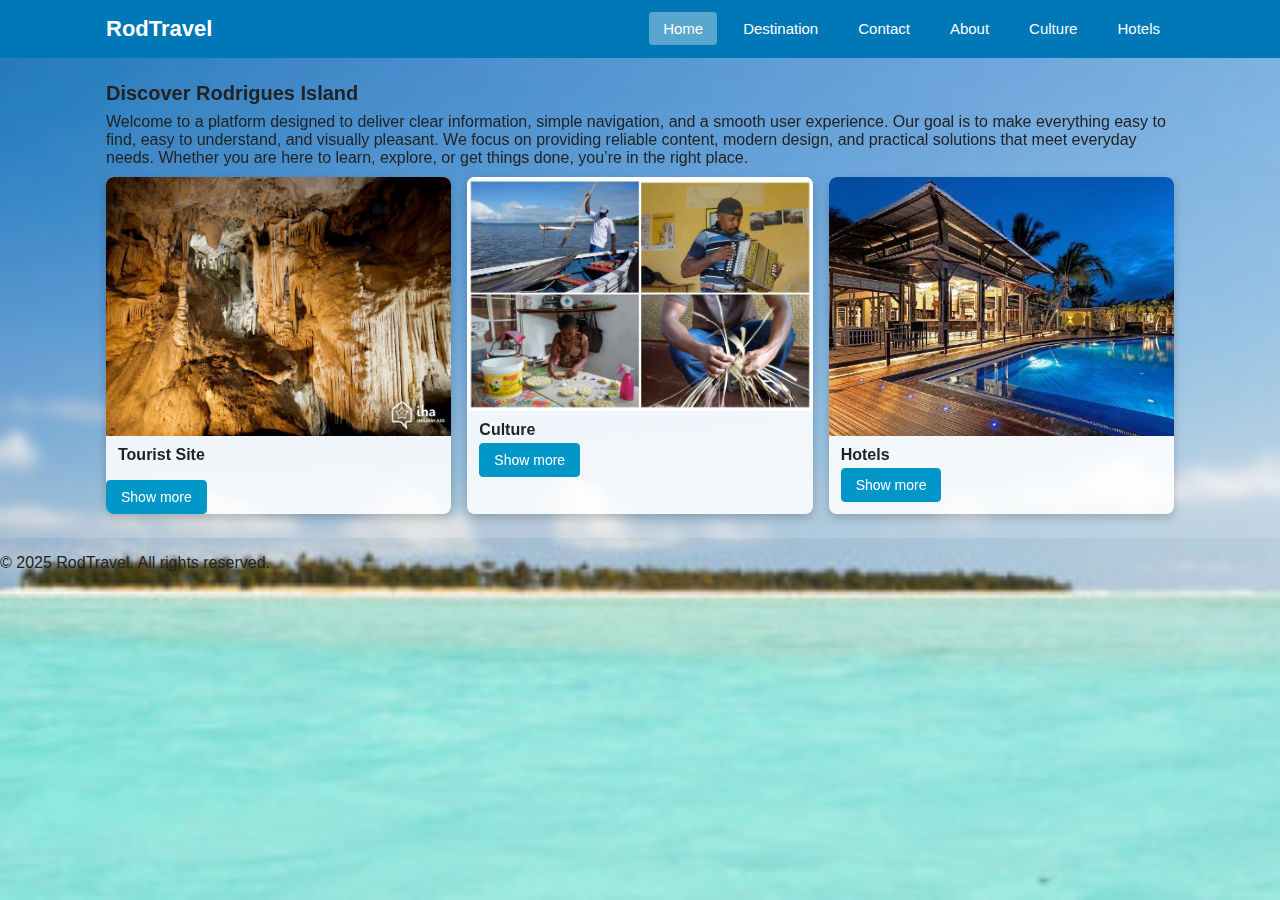
<file: index.html>
<!DOCTYPE html>
<html lang="en">
    <head>
    <meta charset="UTF-8">
    <title>RodTravel</title>
    <meta name="viewport" content="width=device-width, initial-scale=1.0">
    <link rel="stylesheet" href="style.css">
    </head>
    <body>
    <header class="site-header">
    <div class="container brand">
    
        <div class="site-title">RodTravel</div>
         <input type="checkbox" id="menu-toggle">
    <label for="menu-toggle" class="hamburger">&#9776;</label>
        <nav class="main-nav">
        <ul>
          <li><a href="index.html" class="nav-link nav-link--active">Home</a></li>
          <li><a href="destination.html" class="nav-link">Destination</a></li>
          <li><a href="Contact.html" class="nav-link">Contact</a></li>
          <li><a href="about.html" class="nav-link">About</a></li>
           <li><a href="culture.html" class="nav-link">Culture</a></li>
           <li><a href="hotels.html" class="nav-link">Hotels</a></li>
        </ul>
      </nav>
      
  </header>
  <main>
      <section class="section">
      <div class="container">
        <h1 class="section-title">Discover Rodrigues Island</h1>
      <article class="text">
    
        Welcome to a platform designed to deliver clear information, simple navigation, and a smooth user experience. Our goal is to make everything easy to find, easy to understand, and visually pleasant.
We focus on providing reliable content, modern design, and practical solutions that meet everyday needs. Whether you are here to learn, explore, or get things done, you’re in the right place.

      </article>
<div class="place-grid">
          <article class="place-card">
            <img src="images/Caverne-patate.jpeg" alt="tourist site illustration" />
            <div class="place-card-body">
              <h2 class="place-name">Tourist Site</h2>
            </div>
            <a href="destination.html" class="btn btn-primary">Show more</a>
          </article>

          <article class="place-card">
            <img src="images/culture.jpg" alt="culture illustration" />
            <div class="place-card-body">
              <h2 class="place-name">Culture</h2>
            <a href="culture.html" class="btn btn-primary">Show more</a>
            </div>
          </article>

          <article class="place-card">
            <img src="images/hotels.jpg" alt="Hotels illustration" />
            <div class="place-card-body">
              <h2 class="place-name">Hotels</h2>
             <a href="hotels.html" class="btn btn-primary">Show more</a>
            </div>
          </article>
</div>
      </div>
        
      
    </section>
  </main>
  <footer class="footer">
        <p>© 2025 RodTravel. All rights reserved.</p>
    </footer>
    </body>
</file>
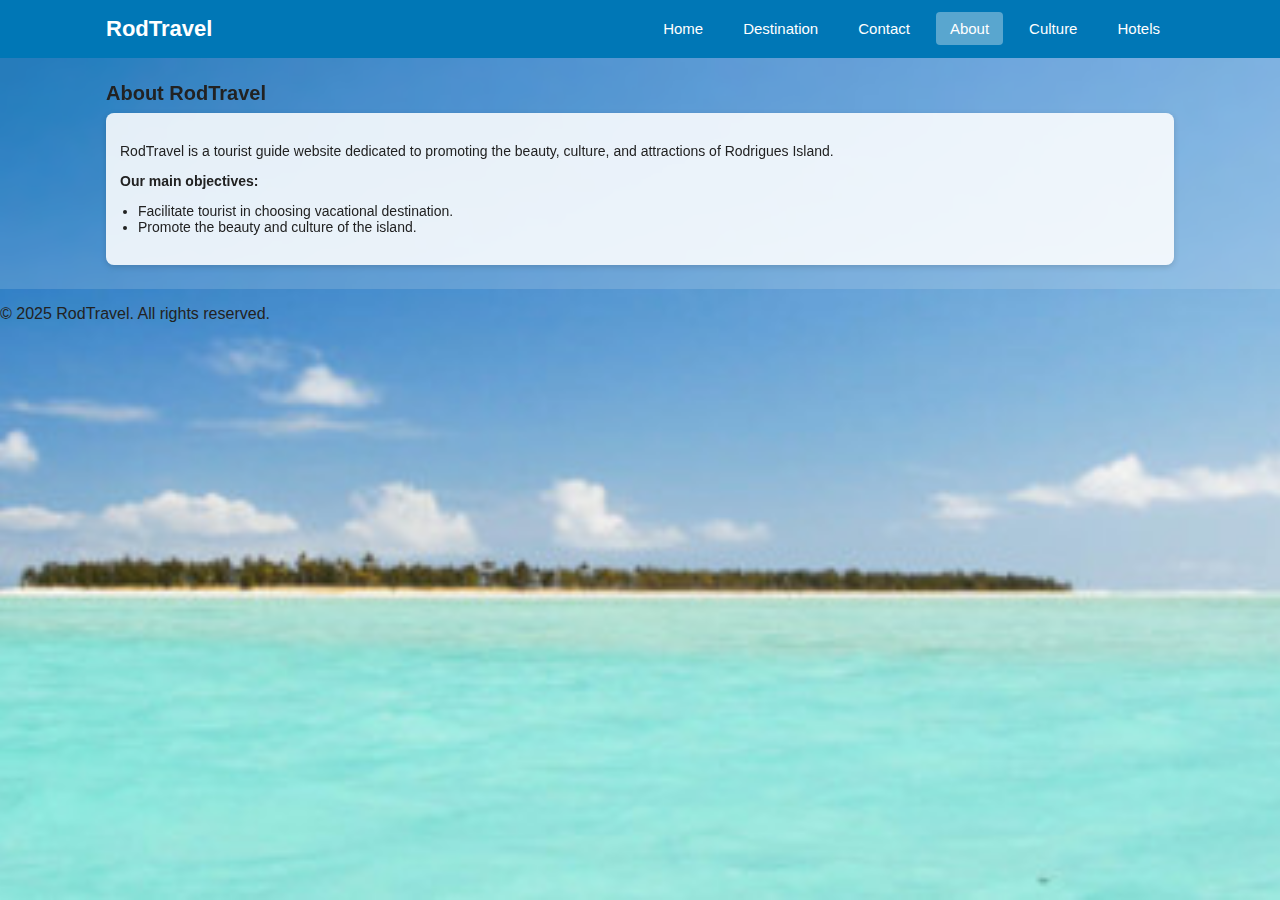
<file: about.html>
<!DOCTYPE html>
<html lang="en">
    <head>
    <meta charset="UTF-8">
    <title>RodTravel</title>
    <meta name="viewport" content="width=device-width, initial-scale=1.0">
    <link rel="stylesheet" href="style.css">
    </head>
    <body>
    <header class="site-header">
    <div class="container brand">
      
        <div class="site-title">RodTravel</div>
         <input type="checkbox" id="menu-toggle">
    <label for="menu-toggle" class="hamburger">&#9776;</label>
         <nav class="main-nav">
        <ul>
          <li><a href="index.html" class="nav-link nav-link">Home</a></li>
          <li><a href="destination.html" class="nav-link">Destination</a></li>
          <li><a href="Contact.html" class="nav-link">Contact</a></li>
          <li><a href="about.html" class="nav-link--active">About</a></li>
           <li><a href="culture.html" class="nav-link">Culture</a></li>
           <li><a href="hotels.html" class="nav-link">Hotels</a></li>
        </ul>
      </nav>
      
      
  </header>
   <main>
    <section class="section">
      <div class="container">
        <h1 class="section-title">About RodTravel</h1>
        <div class="about-box">
          <p>
            RodTravel is a tourist guide website dedicated to promoting the beauty, culture, and attractions of Rodrigues Island.
          </p>
          <p>
            <b>Our main objectives:</b>
          </p>
          <ul>
            <li>Facilitate tourist in choosing vacational destination.</li>
            <li>Promote the beauty and culture of the island.</li>
          </ul>
            </div>
      </div>
    </section>
  </main>

  <footer class="footer">
    <p>© 2025 RodTravel. All rights reserved.</p>
</footer>

</body>
</html>
</file>
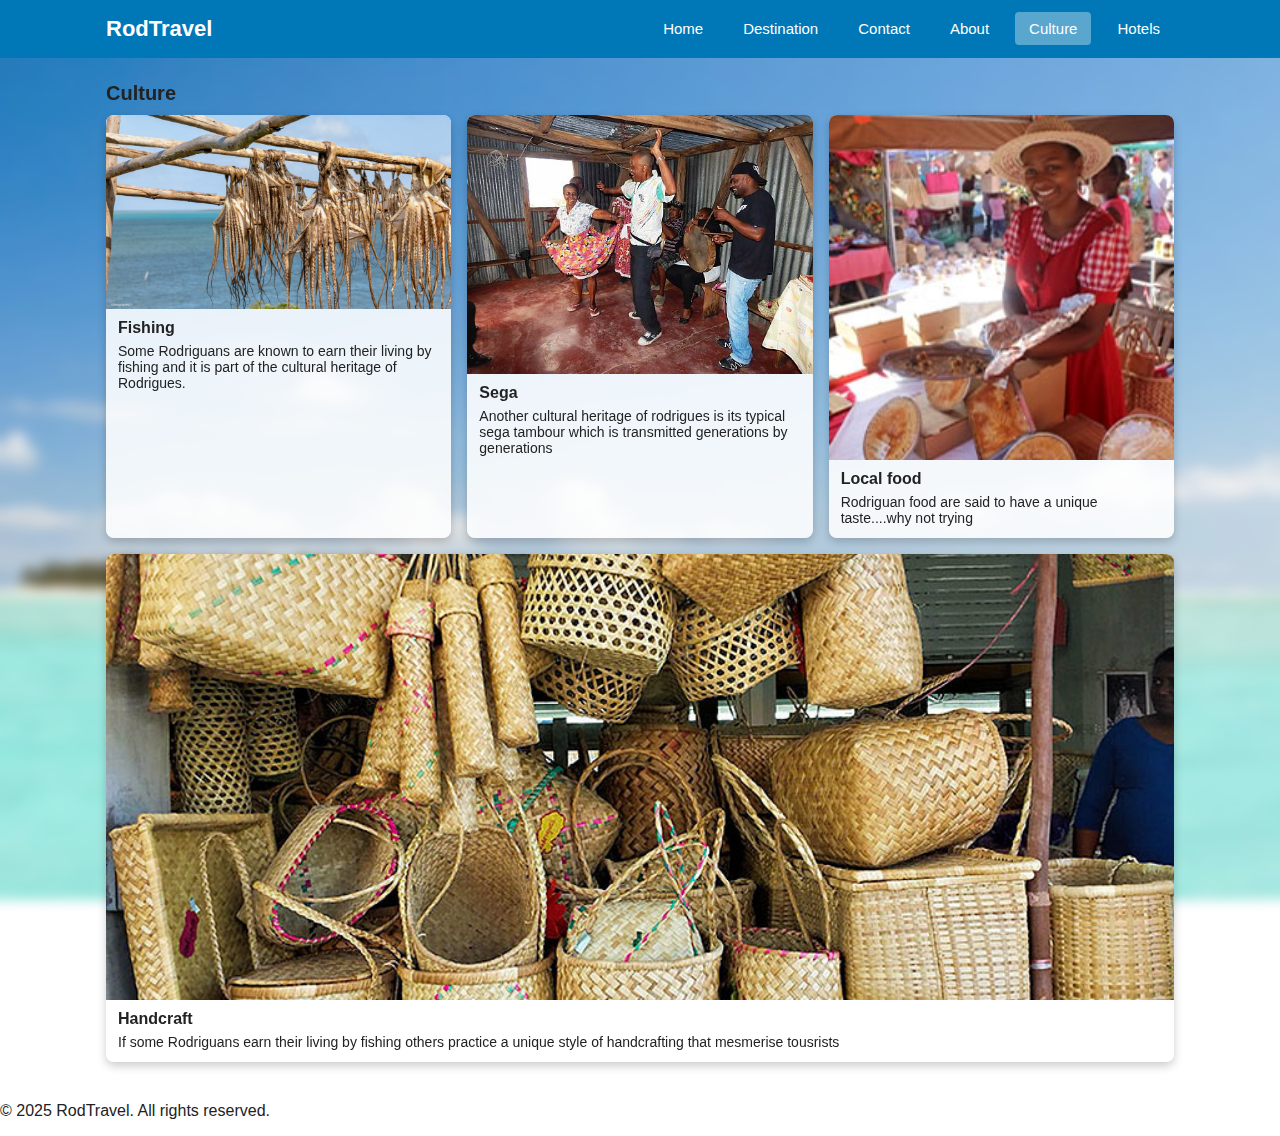
<file: culture.html>
<!DOCTYPE html>
<html lang="en">
    <head>
    <meta charset="UTF-8">
    <title>RodTravel</title>
    <meta name="viewport" content="width=device-width, initial-scale=1.0">
    <link rel="stylesheet" href="style.css">
    </head>
    <body>
    <header class="site-header">
    <div class="container brand">
      
        <div class="site-title">RodTravel</div>
         <input type="checkbox" id="menu-toggle">
    <label for="menu-toggle" class="hamburger">&#9776;</label>
        <nav class="main-nav">
        <ul>
          <li><a href="index.html" class="nav-link nav-link">Home</a></li>
          <li><a href="destination.html" class="nav-link">Destination</a></li>
          <li><a href="Contact.html" class="nav-link">Contact</a></li>
          <li><a href="about.html" class="nav-link">About</a></li>
           <li><a href="culture.html" class="nav-link--active">Culture</a></li>
           <li><a href="hotels.html" class="nav-link">Hotels</a></li>
        </ul>
      </nav>
      
      
  </header>
    <main>
    <section class="section">
      <div class="container">
        <h1 class="section-title">Culture</h1>
      
        <div class="place-grid">
          <article class="place-card">
            <img src="images/la-peche.jpeg" alt="fishing illustration" />
            <div class="place-card-body">
              <h2 class="place-name">Fishing</h2>
              
              <p class="place-description">
               Some Rodriguans are known to earn their living by fishing and it is part of the cultural heritage of Rodrigues.
              </p>
            </div>
          </article>

          <article class="place-card">
            <img src="images/sega.jpg" alt="sega illustration" />
            <div class="place-card-body">
              <h2 class="place-name">Sega</h2>
              <p class="place-description">
               Another cultural heritage of rodrigues is its typical sega tambour which is transmitted generations by generations
              </p>
            </div>
          </article>

          <article class="place-card">
            <img src="images/manzei.jpg" alt="Food illustration" />
            <div class="place-card-body">
              <h2 class="place-name">Local food</h2>
              <p class="place-description">
                Rodriguan food are said to have a unique taste....why not trying
              </p>
            </div>
          </article>

          <article class="place-card">
            <img src="images/tissage.jpg" alt="Handcraft illustration" />
            <div class="place-card-body">
              <h2 class="place-name">Handcraft</h2>
              
              <p class="place-description">
               If some Rodriguans earn their living by fishing others practice a unique style of handcrafting that mesmerise tousrists
              </p>
            </div>
          </article>
        </div>
      </div>
    </section>
  </main>
  <footer class="footer">
    <p>© 2025 RodTravel. All rights reserved.</p>
</footer>

</body>
</html>
</file>
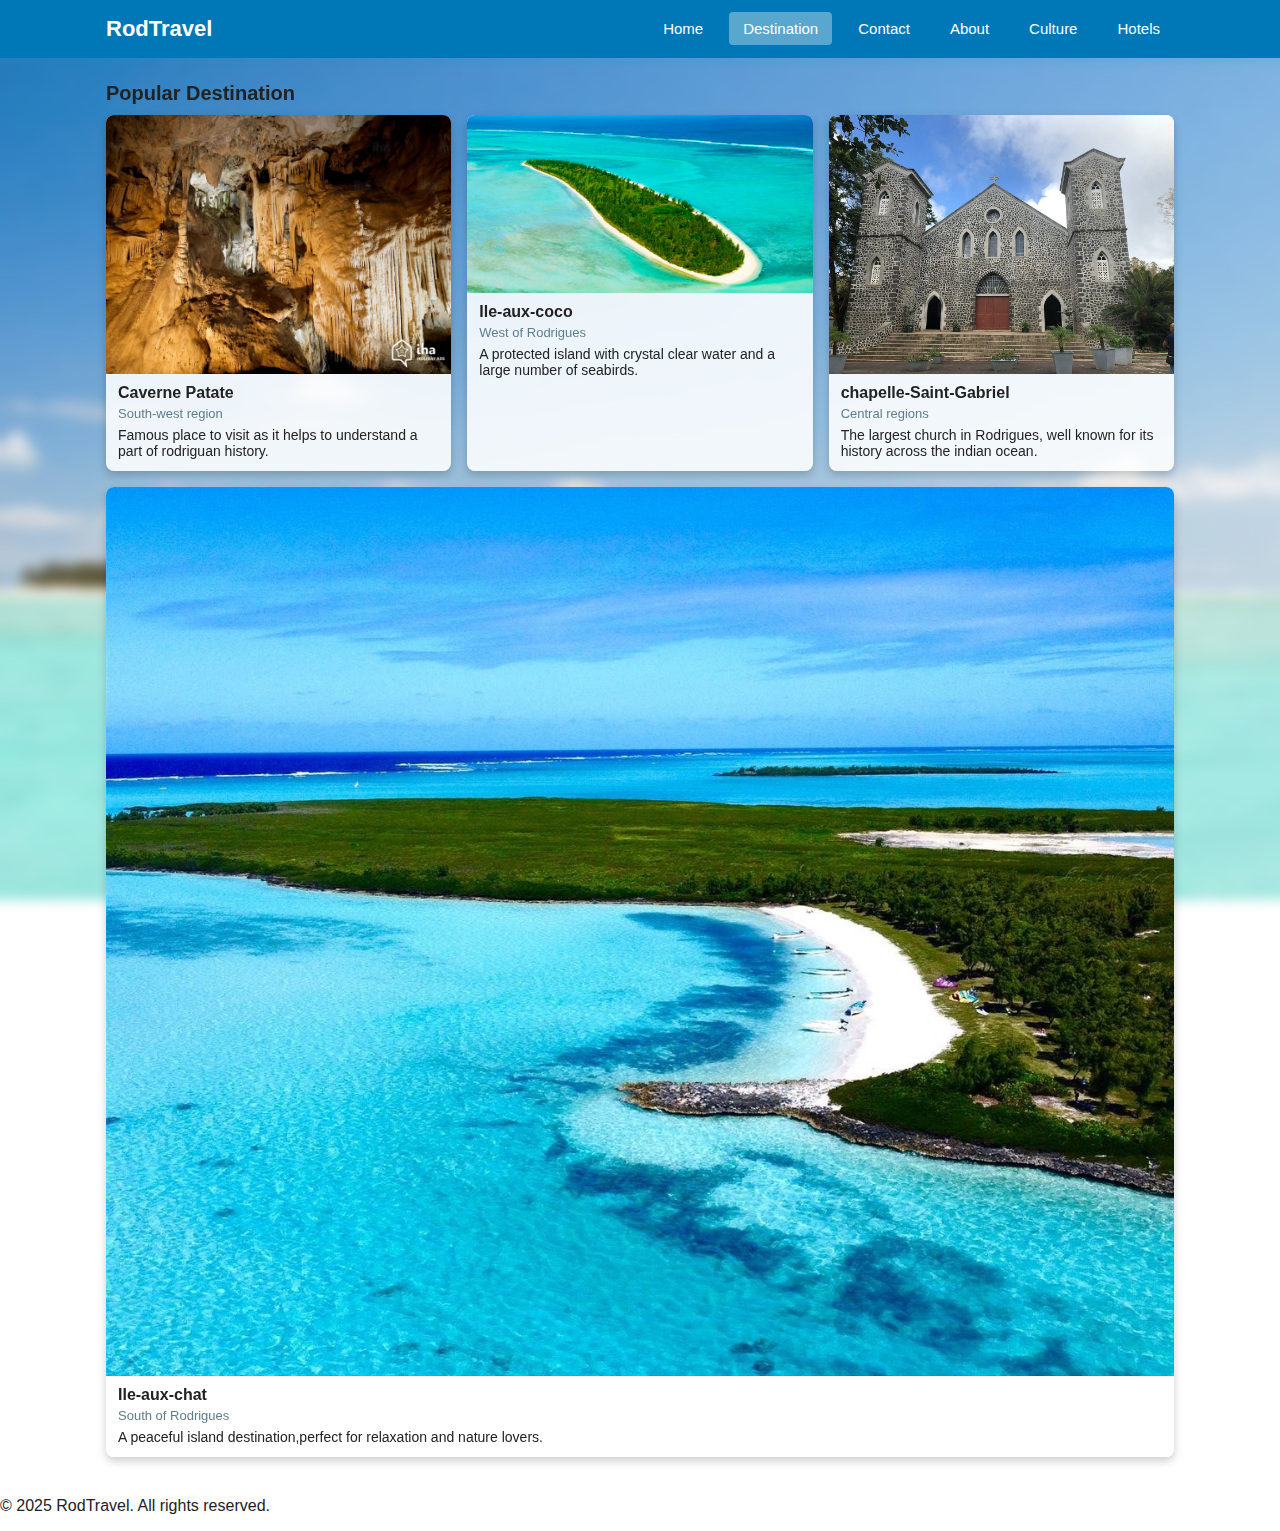
<file: destination.html>
<!DOCTYPE html>
<html lang="en">
    <head>
    <meta charset="UTF-8">
    <title>RodTravel</title>
    <meta name="viewport" content="width=device-width, initial-scale=1.0">
    <link rel="stylesheet" href="style.css">
    </head>
    <body>
    <header class="site-header">
    <div class="container brand">
      
        <div class="site-title">RodTravel</div>
         <input type="checkbox" id="menu-toggle">
    <label for="menu-toggle" class="hamburger">&#9776;</label>
            <nav class="main-nav">
        <ul>
          <li><a href="index.html" class="nav-link nav-link">Home</a></li>
          <li><a href="destination.html" class="nav-link--active">Destination</a></li>
          <li><a href="Contact.html" class="nav-link">Contact</a></li>
          <li><a href="about.html" class="nav-link">About</a></li>
           <li><a href="culture.html" class="nav-link">Culture</a></li>
           <li><a href="hotels.html" class="nav-link">Hotels</a></li>
        </ul>
      </nav>
      
      
  </header>
    <main>
    <section class="section">
      <div class="container">
        <h1 class="section-title">Popular Destination</h1>
      
        <div class="place-grid">
          <article class="place-card">
            <img src="images/Caverne-patate.jpeg" alt="Caverne Patate illustration" />
            <div class="place-card-body">
              <h2 class="place-name">Caverne Patate</h2>
              <p class="place-location">South-west region</p>
              <p class="place-description">
                Famous place to visit as it helps to understand a part of rodriguan history.
              </p>
            </div>
          </article>

          <article class="place-card">
            <img src="images/Ile-aux-coco.jpg" alt="Ile-aux-coco illustration" />
            <div class="place-card-body">
              <h2 class="place-name">Ile-aux-coco</h2>
              <p class="place-location">West of Rodrigues</p>
              <p class="place-description">
               A protected island with crystal clear water and a large number of seabirds.
              </p>
            </div>
          </article>

          <article class="place-card">
            <img src="images/chapelle-Saint-Gabriel.jpg" alt="chapelle-Saint-Gabriel illustration" />
            <div class="place-card-body">
              <h2 class="place-name">chapelle-Saint-Gabriel</h2>
              <p class="place-location">Central regions</p>
              <p class="place-description">
                The largest church in Rodrigues, well known for its history across the indian ocean.
              </p>
            </div>
          </article>

          <article class="place-card">
            <img src="images/Ile-aux-chat.jpg" alt="Ile-aux-chat illustration" />
            <div class="place-card-body">
              <h2 class="place-name">Ile-aux-chat</h2>
              <p class="place-location">South of Rodrigues</p>
              <p class="place-description">
               A peaceful island destination,perfect for relaxation and nature lovers.
              </p>
            </div>
          </article>
        </div>
      </div>
    </section>
  </main>
  <footer class="footer">
    <p>© 2025 RodTravel. All rights reserved.</p>
</footer>

</body>
</html>
</file>
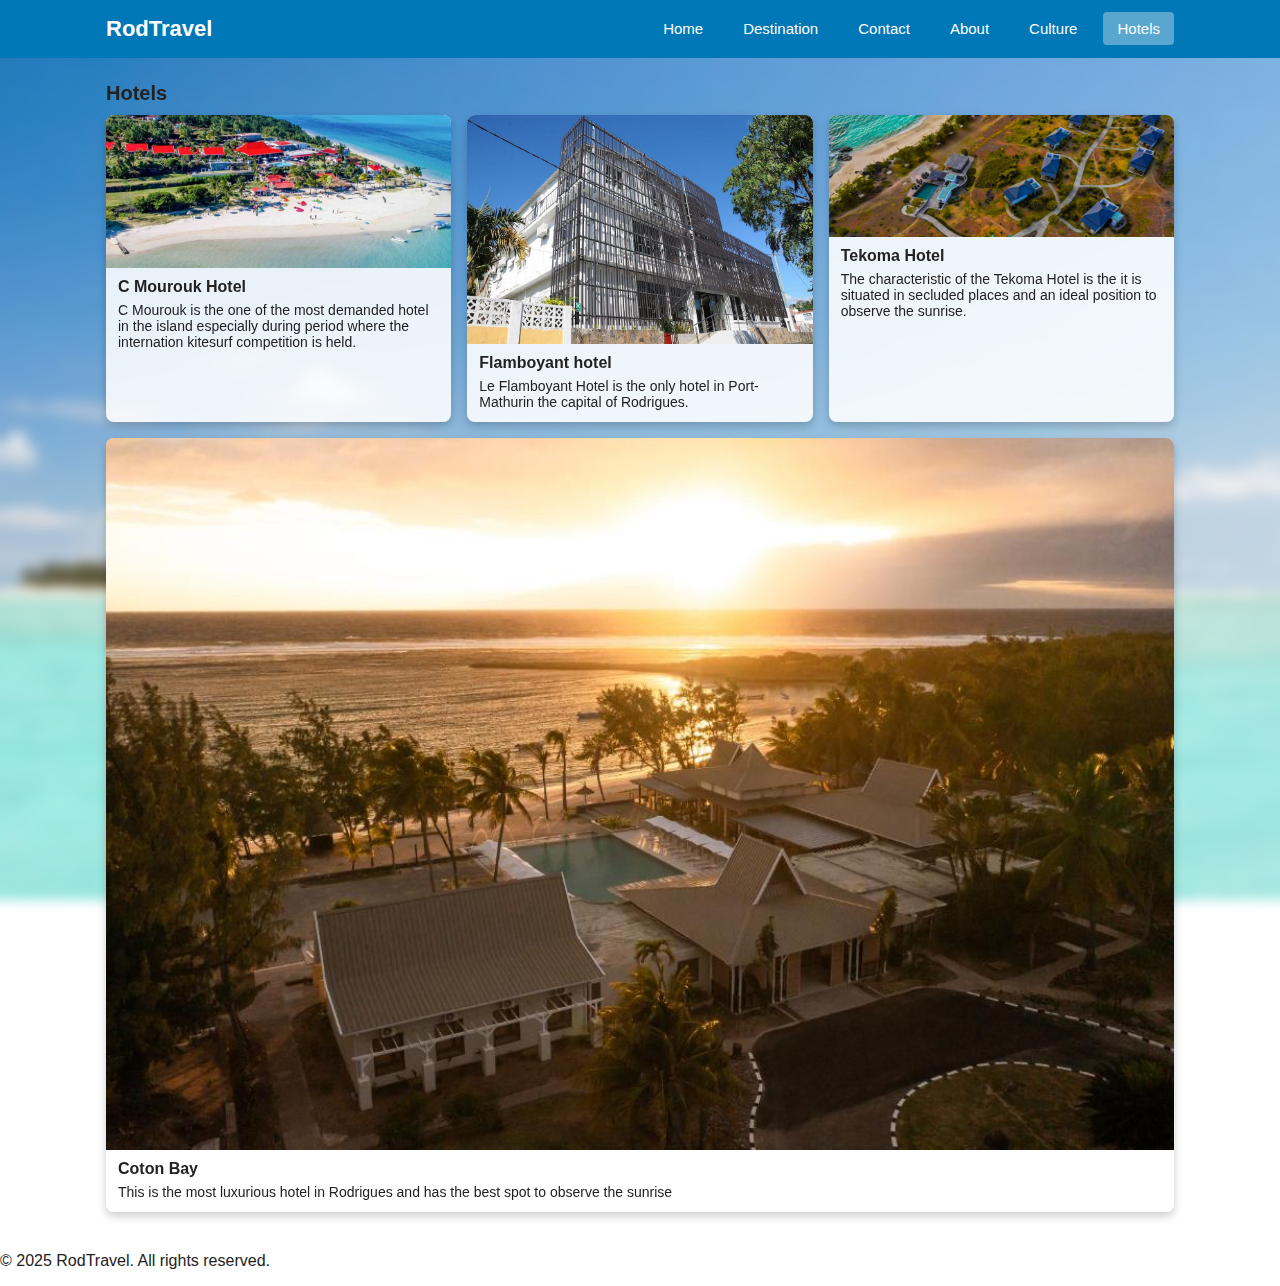
<file: hotels.html>
<!DOCTYPE html>
<html lang="en">
    <head>
    <meta charset="UTF-8">
    <title>RodTravel</title>
    <meta name="viewport" content="width=device-width, initial-scale=1.0">
    <link rel="stylesheet" href="style.css">
    </head>
    <body>
    <header class="site-header">
    <div class="container brand">
      
        <div class="site-title">RodTravel</div>
         <input type="checkbox" id="menu-toggle">
    <label for="menu-toggle" class="hamburger">&#9776;</label>
        <nav class="main-nav">
        <ul>
          <li><a href="index.html" class="nav-link nav-link">Home</a></li>
          <li><a href="destination.html" class="nav-link">Destination</a></li>
          <li><a href="Contact.html" class="nav-link">Contact</a></li>
          <li><a href="about.html" class="nav-link">About</a></li>
           <li><a href="culture.html" class="nav-link">Culture</a></li>
           <li><a href="hotels.html" class="nav-link--active">Hotels</a></li>
        </ul>
      </nav>
      
  </header>
    <main>
    <section class="section">
      <div class="container">
        <h1 class="section-title">Hotels</h1>
      
        <div class="place-grid">
          <article class="place-card">
            <img src="images/Mourouk.jpg" alt="Mourouk illustration" />
            <div class="place-card-body">
              <h2 class="place-name">C Mourouk Hotel</h2>
              
              <p class="place-description">
               C Mourouk is the one of the most demanded hotel in the island especially during period where the internation kitesurf competition is held.
              </p>
            </div>
          </article>

          <article class="place-card">
            <img src="images/le-flamboyant.jpg" alt="Flamboyant hotel illustration" />
            <div class="place-card-body">
              <h2 class="place-name">Flamboyant hotel</h2>
              <p class="place-description">
               Le Flamboyant Hotel is the only hotel in Port-Mathurin the capital of Rodrigues.
              </p>
            </div>
          </article>

          <article class="place-card">
            <img src="images/Tekoma-Hotel.jpg" alt="Tekoma hotel illustration" />
            <div class="place-card-body">
              <h2 class="place-name">Tekoma Hotel</h2>
              <p class="place-description">
                The characteristic of the Tekoma Hotel is the it is situated in secluded places and an ideal position to observe the sunrise.
              </p>
            </div>
          </article>

          <article class="place-card">
            <img src="images/coton-bay.jpg" alt= "Coton Bay illustration" />
            <div class="place-card-body">
              <h2 class="place-name">Coton Bay</h2>
              
              <p class="place-description">
               This is the most luxurious hotel in Rodrigues and has the best spot to observe the sunrise 
              </p>
            </div>
          </article>
        </div>
      </div>
    </section>
  </main>
  <footer class="footer">
    <p>© 2025 RodTravel. All rights reserved.</p>
</footer>

</body>
</html>
</file>
<file: style.css>
/* ============================
   BASIC PAGE STYLES
   ============================ */

* {
  box-sizing: border-box;
}

body {
  margin: 0;
  font-family: Arial, Helvetica, sans-serif;
  color: #222;

  background-image: url("images/blue-lagoon1.jpg");
  background-size: cover;
  background-position: center;
  background-repeat: no-repeat;
  background-attachment: fixed;
}

/* Center content and limit width */
.container {
  width: 100%;
  max-width: 1100px;
  margin: 0 auto;
  padding: 0 16px;
}

/* ============================
   HEADER + MAIN MENU
   ============================ */

.site-header {
  background-color: #0077b6;
  color: white;
  padding: 16px 0;
}

.site-header .brand {
  display: flex;
  align-items: center;
  justify-content: space-between;
  flex-wrap: wrap;
}

.site-title {
  font-size: 22px;
  font-weight: bold;
}

/* ============================
   HAMBURGER MENU
   ============================ */

#menu-toggle {
  display: none;
}

.hamburger {
  display: none;
  font-size: 28px;
  color: white;
  cursor: pointer;
  user-select: none;
}

/* Main navigation */
.main-nav {
  width: auto;
}

.main-nav ul {
  list-style: none;
  margin: 0;
  padding: 0;
  display: flex;
  gap: 12px;
  flex-wrap: wrap;
}

.main-nav a {
  text-decoration: none;
  color: white;
  padding: 8px 14px;
  border-radius: 4px;
  font-size: 15px;
}

.nav-link {
  background-color: transparent;
}

.nav-link--active,
.main-nav a:hover {
  background-color: rgba(255, 255, 255, 0.35);
}

/* ============================
   HERO SECTION
   ============================ */

.hero {
  background-color: rgba(255, 255, 255, 0.5);
  backdrop-filter: blur(6px);
  border-bottom: 1px solid rgba(255,255,255,0.3);
  padding: 32px 0;
}

.hero-layout {
  display: flex;
  flex-wrap: wrap;
  gap: 20px;
  align-items: center;
}

.hero-text {
  flex: 1 1 260px;
}

.hero-title {
  font-size: 28px;
  margin-top: 0;
  margin-bottom: 10px;
}

.hero-subtitle {
  margin-top: 0;
  color: #37474f;
}

.hero-image-box {
  flex: 1 1 260px;
}

.hero-image {
  width: 100%;
  max-width: 420px;
  border-radius: 12px;
  display: block;
  box-shadow: 0 4px 10px rgba(0,0,0,0.15);
}

/* ============================
   BUTTONS
   ============================ */

.btn {
  display: inline-block;
  padding: 8px 14px;
  border-radius: 4px;
  text-decoration: none;
  border: 1px solid transparent;
  font-size: 14px;
}

.btn-primary {
  background-color: #0096c7;
  color: white;
  border-color: #0096c7;
}

.btn-primary:hover {
  background-color: #0077b6;
}

/* ============================
   SECTIONS + TITLES
   ============================ */

.section {
  padding: 24px 0;
  background-color: rgba(255, 255, 255, 0.15);
  backdrop-filter: blur(6px);
}

.section-title {
  font-size: 20px;
  margin-top: 0;
  margin-bottom: 8px;
}

.section-intro {
  margin-top: 0;
  color: #37474f;
  font-size: 14px;
}

/* ============================
   PLACE CARDS
   ============================ */

.place-grid {
  display: flex;
  flex-wrap: wrap;
  gap: 16px;
  margin-top: 10px;
}

.place-card {
  background-color: rgba(255, 255, 255, 0.85);
  backdrop-filter: blur(4px);
  border-radius: 8px;
  box-shadow: 0 4px 10px rgba(0,0,0,0.2);
  overflow: hidden;
  flex: 1 1 260px;
  transition: transform 0.2s ease, box-shadow 0.2s ease;
}

.place-card:hover {
  transform: translateY(-4px);
  box-shadow: 0 8px 16px rgba(0,0,0,0.25);
}

.place-card img {
  width: 100%;
  display: block;
}

.place-card-body {
  padding: 10px 12px 12px;
}

.place-name {
  margin: 0 0 4px;
  font-size: 16px;
}

.place-location {
  margin: 0;
  font-size: 13px;
  color: #607d8b;
}

.place-description {
  margin: 6px 0 0;
  font-size: 14px;
}

/* ============================
   ABOUT / TEXT BLOCK
   ============================ */

.about-box {
  background-color: rgba(255, 255, 255, 0.85);
  backdrop-filter: blur(4px);
  border-radius: 8px;
  padding: 16px 14px;
  box-shadow: 0 2px 6px rgba(0,0,0,0.15);
  font-size: 14px;
}

.about-box ul {
  padding-left: 18px;
}

/* ============================
   FOOTER (TRANSPARENT)
   ============================ */

.site-footer {
  background-color: rgba(0, 75, 107, 0.8);
  backdrop-filter: blur(4px);
  color: #cfd8dc;
  font-size: 12px;
  text-align: center;
  padding: 10px 0;
  margin-top: 24px;
}

/* ============================
   RESPONSIVE + SLIDE MENU
   ============================ */

@media (max-width: 768px) {

  .hamburger {
    display: block;
  }

  .main-nav {
    width: 100%;
  }

  .main-nav ul {
    flex-direction: column;
    width: 100%;
    max-height: 0;
    overflow: hidden;
    background-color: rgba(0, 119, 182, 0.95);
    border-radius: 8px;
    transition: max-height 0.4s ease;
  }

  .main-nav a {
    display: block;
    text-align: center;
    padding: 14px;
  }

  /* Slide-down animation */
  #menu-toggle:checked + .hamburger + .main-nav ul {
    max-height: 400px;
  }
}

@media (max-width: 600px) {
  .brand {
    gap: 6px;
  }
}
</file>
